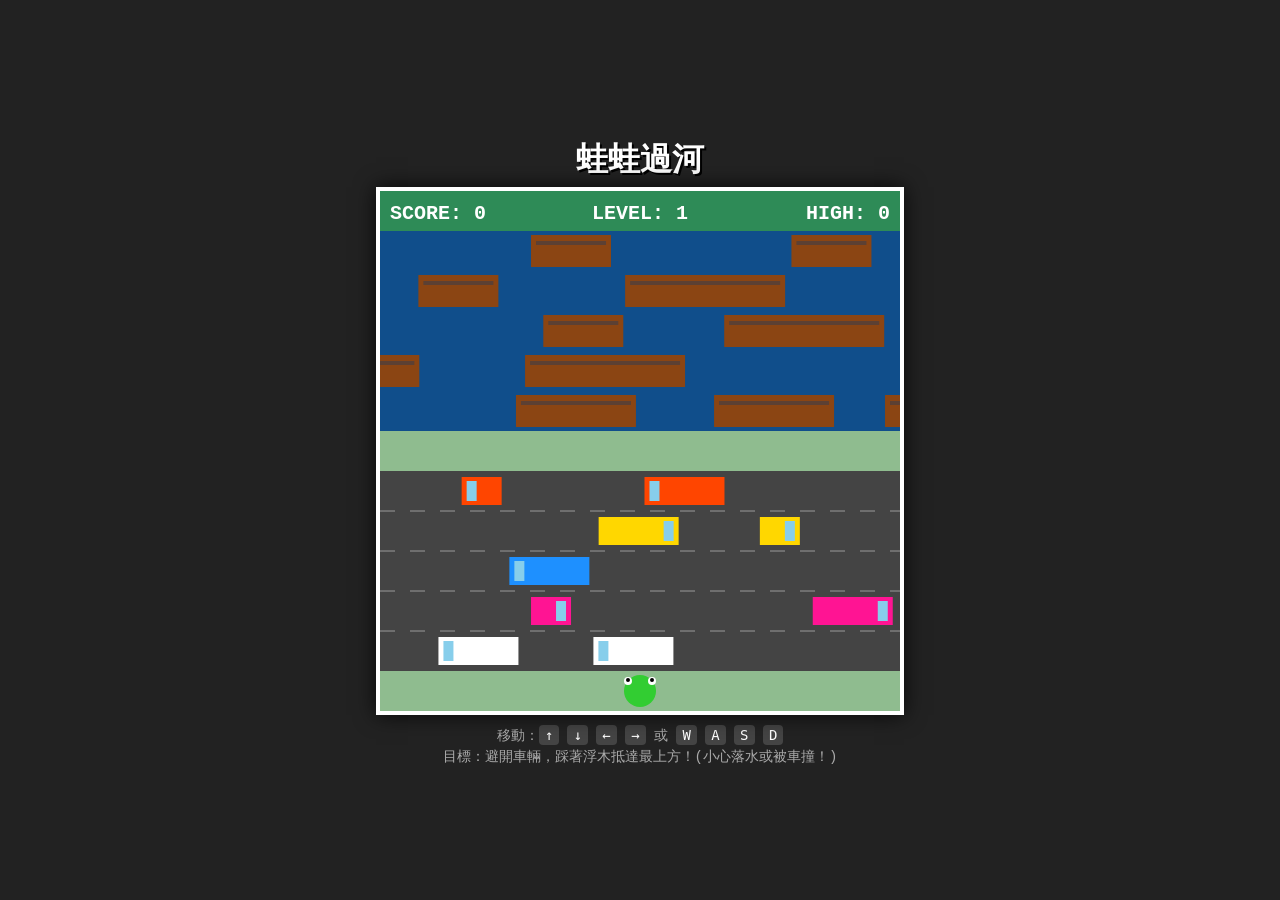
<file: index.html>
<!DOCTYPE html>
<html lang="zh-TW">
<head>
    <meta charset="UTF-8">
    <title>蛙蛙過河 (Frogger) - 物理音效升級版</title>
    <link rel="stylesheet" href="./css/style.css">
</head>
<body>

    <h1>蛙蛙過河</h1>
    <div id="game-container">
        <canvas id="gameCanvas" width="520" height="520"></canvas>
    </div>
    <div class="instructions">
        移動：<kbd>↑</kbd> <kbd>↓</kbd> <kbd>←</kbd> <kbd>→</kbd> 或 <kbd>W</kbd> <kbd>A</kbd> <kbd>S</kbd> <kbd>D</kbd><br>
        目標：避開車輛，踩著浮木抵達最上方！(小心落水或被車撞！)
    </div>

    <script type="module" src="./js/main.js"></script>
</body>
</html>
</file>
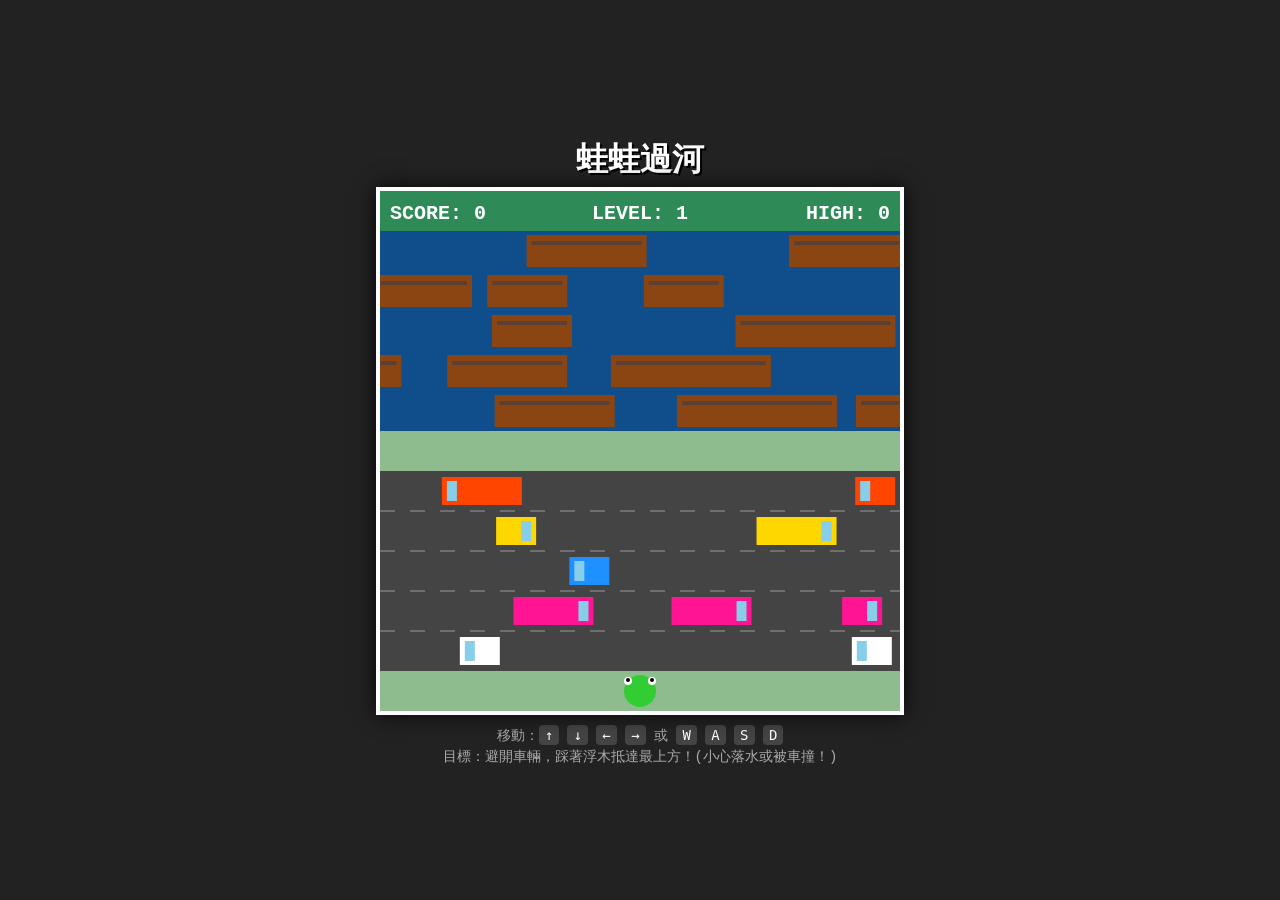
<file: 蛙蛙過河ver2_商鈞皓.html>
<!DOCTYPE html>
<html lang="zh-TW">
<head>
    <meta charset="UTF-8">
    <title>蛙蛙過河 (Frogger) - 物理音效升級版</title>
    <style>
        body {
            margin: 0;
            padding: 0;
            background-color: #222;
            color: #fff;
            font-family: 'Courier New', Courier, monospace;
            display: flex;
            flex-direction: column;
            align-items: center;
            justify-content: center;
            min-height: 100vh;
        }
        h1 {
            margin: 5px 0;
            text-shadow: 2px 2px #000;
        }
        #game-container {
            position: relative;
            box-shadow: 0 0 20px rgba(0, 0, 0, 0.8);
            border: 4px solid #fff;
            background-color: #000;
        }
        canvas {
            display: block;
            max-height: 80vh; 
            object-fit: contain;
        }
        .instructions {
            margin-top: 10px;
            text-align: center;
            color: #aaa;
            font-size: 14px;
            line-height: 1.5;
        }
        kbd {
            background: #444;
            padding: 2px 6px;
            border-radius: 4px;
            color: #fff;
        }
    </style>
</head>
<body>

    <h1>蛙蛙過河</h1>
    <div id="game-container">
        <canvas id="gameCanvas" width="520" height="520"></canvas>
    </div>
    <div class="instructions">
        移動：<kbd>↑</kbd> <kbd>↓</kbd> <kbd>←</kbd> <kbd>→</kbd> 或 <kbd>W</kbd> <kbd>A</kbd> <kbd>S</kbd> <kbd>D</kbd><br>
        目標：避開車輛，踩著浮木抵達最上方！(小心落水或被車撞！)
    </div>

<script>
/**
 * 蛙蛙過河 (Frogger) - 包含粒子物理與 Web Audio API 音效
 */
const canvas = document.getElementById('gameCanvas');
const ctx = canvas.getContext('2d');

// --- 音效系統 (Web Audio API) ---
const audioCtx = new (window.AudioContext || window.webkitAudioContext)();

function initAudio() {
    if (audioCtx.state === 'suspended') {
        audioCtx.resume();
    }
}

function playSound(type) {
    initAudio();
    const osc = audioCtx.createOscillator();
    const gain = audioCtx.createGain();
    osc.connect(gain);
    gain.connect(audioCtx.destination);

    const now = audioCtx.currentTime;

    if (type === 'jump') {
        osc.type = 'sine';
        osc.frequency.setValueAtTime(300, now);
        osc.frequency.exponentialRampToValueAtTime(600, now + 0.1);
        gain.gain.setValueAtTime(0.1, now);
        gain.gain.exponentialRampToValueAtTime(0.01, now + 0.1);
        osc.start(now);
        osc.stop(now + 0.1);
    } else if (type === 'crash') {
        // 車禍音效：低頻爆炸聲
        osc.type = 'square';
        osc.frequency.setValueAtTime(100, now);
        osc.frequency.exponentialRampToValueAtTime(10, now + 0.3);
        gain.gain.setValueAtTime(0.3, now);
        gain.gain.exponentialRampToValueAtTime(0.01, now + 0.3);
        osc.start(now);
        osc.stop(now + 0.3);
    } else if (type === 'splash') {
        // 落水音效：頻率快速變化的噗通聲
        osc.type = 'triangle';
        osc.frequency.setValueAtTime(150, now);
        osc.frequency.linearRampToValueAtTime(600, now + 0.1);
        osc.frequency.linearRampToValueAtTime(50, now + 0.3);
        gain.gain.setValueAtTime(0.2, now);
        gain.gain.exponentialRampToValueAtTime(0.01, now + 0.3);
        osc.start(now);
        osc.stop(now + 0.3);
    } else if (type === 'goal') {
        // 達陣音效
        osc.type = 'sine';
        osc.frequency.setValueAtTime(400, now);
        osc.frequency.setValueAtTime(600, now + 0.1);
        gain.gain.setValueAtTime(0.1, now);
        gain.gain.linearRampToValueAtTime(0, now + 0.3);
        osc.start(now);
        osc.stop(now + 0.3);
    }
}

// 基礎設定參數
const gridSize = 40;
const cols = 13;
const width = canvas.width;
let height = canvas.height; 

// 遊戲狀態與分數
let level = 1;
let score = 0;
let highScore = localStorage.getItem('froggerHighScore') || 0;
let gameState = 'playing';
let speedMultiplier = 1;

// 動態行數設定
let waterRows = 5;
let roadRows = 5;
let rows = 13; 

// --- 物理粒子系統 ---
let particles = [];
class Particle {
    constructor(x, y, cause) {
        this.x = x;
        this.y = y;
        this.cause = cause;
        this.size = Math.random() * 5 + 2;
        this.vx = (Math.random() - 0.5) * 12;
        this.vy = (Math.random() - 0.5) * 12;
        this.life = 1.0;
        
        // 根據死因設定粒子顏色
        if (cause === 'car') {
            const colors = ['#FF0000', '#8B0000', '#32CD32']; // 血與青蛙碎片
            this.color = colors[Math.floor(Math.random() * colors.length)];
        } else {
            const colors = ['#E0FFFF', '#87CEFA', '#1E90FF']; // 水花
            this.color = colors[Math.floor(Math.random() * colors.length)];
            this.vy -= 3; // 落水有向上濺起的初速度
        }
    }

    update() {
        this.x += this.vx;
        this.y += this.vy;
        
        if (this.cause === 'water') {
            this.vy += 0.5; // 水花有重力效果
        } else {
            this.vx *= 0.95; // 車禍碎片摩擦力減速
            this.vy *= 0.95;
        }
        
        this.life -= 0.02;
    }

    draw() {
        if (this.life <= 0) return;
        ctx.globalAlpha = this.life;
        ctx.fillStyle = this.color;
        ctx.beginPath();
        ctx.arc(this.x, this.y, this.size, 0, Math.PI * 2);
        ctx.fill();
        ctx.globalAlpha = 1.0;
    }
}

function spawnParticles(x, y, cause) {
    for (let i = 0; i < 40; i++) {
        particles.push(new Particle(x, y, cause));
    }
}

// 玩家(青蛙)物件
const frog = {
    x: 0,
    y: 0,
    size: gridSize,
    color: '#32CD32',
    isDead: false,
    reset: function() {
        this.x = Math.floor(cols / 2) * gridSize;
        this.y = height - gridSize;
        this.isDead = false;
    },
    draw: function() {
        if (this.isDead) return; // 死亡時隱藏本體，改畫粒子
        ctx.fillStyle = this.color;
        ctx.beginPath();
        ctx.arc(this.x + this.size / 2, this.y + this.size / 2, this.size / 2 - 4, 0, Math.PI * 2);
        ctx.fill();
        ctx.fillStyle = '#FFF';
        ctx.beginPath();
        ctx.arc(this.x + 8, this.y + 10, 4, 0, Math.PI * 2);
        ctx.arc(this.x + this.size - 8, this.y + 10, 4, 0, Math.PI * 2);
        ctx.fill();
        ctx.fillStyle = '#000';
        ctx.beginPath();
        ctx.arc(this.x + 8, this.y + 9, 2, 0, Math.PI * 2);
        ctx.arc(this.x + this.size - 8, this.y + 9, 2, 0, Math.PI * 2);
        ctx.fill();
    }
};

// 障礙物與浮木類別
class Entity {
    constructor(x, y, w, h, speed, color, isLog) {
        this.x = x;
        this.y = y;
        this.w = w;
        this.h = h;
        this.speed = speed;
        this.color = color;
        this.isLog = isLog; 
    }

    update() {
        this.x += this.speed * speedMultiplier;
        if (this.speed > 0 && this.x > width + 50) {
            this.x = -this.w - 50;
        } else if (this.speed < 0 && this.x < -this.w - 50) {
            this.x = width + 50;
        }
    }

    draw() {
        ctx.fillStyle = this.color;
        if (this.isLog) {
            ctx.fillRect(this.x, this.y + 4, this.w, this.h - 8);
            ctx.fillStyle = '#5C4033';
            ctx.fillRect(this.x + 5, this.y + 10, this.w - 10, 4);
        } else {
            ctx.fillRect(this.x, this.y + 6, this.w, this.h - 12);
            ctx.fillStyle = '#87CEEB';
            if (this.speed > 0) {
                ctx.fillRect(this.x + this.w - 15, this.y + 10, 10, this.h - 20);
            } else {
                ctx.fillRect(this.x + 5, this.y + 10, 10, this.h - 20);
            }
        }
    }
}

let entities = [];
function initLevel() {
    entities = [];
    particles = []; // 清空粒子
    
    waterRows = 4 + level; 
    roadRows = 4 + level;
    rows = 1 + waterRows + 1 + roadRows + 1; 
    
    canvas.height = rows * gridSize;
    height = canvas.height;
    
    speedMultiplier = 1 + (level - 1) * 0.1; 
    frog.reset();
    
    const carColors = ['#FF4500', '#FFD700', '#1E90FF', '#FF1493', '#FFFFFF'];
    const logColor = '#8B4513';
    
    const roadStartRow = waterRows + 2; 
    for (let i = 0; i < roadRows; i++) {
        let y = (roadStartRow + i) * gridSize;
        let dir = (i % 2 === 0) ? -1 : 1;
        let speed = dir * (1.2 + Math.random() * 2);
        let color = carColors[i % carColors.length];
        
        let numCars = 2 + Math.floor(Math.random() * 2);
        let spacing = width / numCars;
        
        for (let j = 0; j < numCars; j++) {
            let x = j * spacing + Math.random() * 40;
            let w = 40 + Math.floor(Math.random() * 2) * 40; 
            entities.push(new Entity(x, y, w, gridSize, speed, color, false));
        }
    }

    const waterStartRow = 1;
    for (let i = 0; i < waterRows; i++) {
        let y = (waterStartRow + i) * gridSize;
        let dir = (i % 2 === 0) ? 1 : -1;
        let speed = dir * (1.0 + Math.random() * 1.5);
        
        let numLogs = 2 + Math.floor(Math.random() * 2); 
        let spacing = width / numLogs;
        
        for (let j = 0; j < numLogs; j++) {
            let x = j * spacing + Math.random() * 40;
            let w = 80 + Math.floor(Math.random() * 3) * 40; 
            entities.push(new Entity(x, y, w, gridSize, speed, logColor, true));
        }
    }
}

function checkCollisions() {
    let frogHitbox = {
        left: frog.x + 8,
        right: frog.x + frog.size - 8,
        top: frog.y + 8,
        bottom: frog.y + frog.size - 8,
        centerX: frog.x + frog.size / 2
    };

    let onLog = false;
    let logSpeed = 0;

    for (let ent of entities) {
        let isOverlapping = !(
            frogHitbox.right < ent.x ||
            frogHitbox.left > ent.x + ent.w ||
            frogHitbox.bottom < ent.y ||
            frogHitbox.top > ent.y + ent.h
        );

        if (isOverlapping) {
            if (!ent.isLog) {
                gameOver('car');
                return;
            } else {
                if (frogHitbox.centerX >= ent.x && frogHitbox.centerX <= ent.x + ent.w) {
                    onLog = true;
                    logSpeed = ent.speed * speedMultiplier;
                }
            }
        }
    }

    let waterTop = gridSize;
    let waterBottom = waterRows * gridSize + (gridSize - 1);
    if (frog.y >= waterTop && frog.y <= waterBottom) {
        if (!onLog) {
            gameOver('water');
        } else {
            frog.x += logSpeed;
        }
    }

    if (frog.x < 0 || frog.x + frog.size > width) {
        gameOver('water');
    }
}

function reachGoal() {
    playSound('goal');
    score += 100 + (level * 20); 
    if (score > highScore) {
        highScore = score;
        localStorage.setItem('froggerHighScore', highScore);
    }
    level++; 
    initLevel(); 
}

// 加入物理死亡機制
function gameOver(cause) {
    if (gameState === 'gameover') return;
    gameState = 'gameover';
    frog.isDead = true;
    
    let centerX = frog.x + frog.size / 2;
    let centerY = frog.y + frog.size / 2;
    
    if (cause === 'car') {
        playSound('crash');
        spawnParticles(centerX, centerY, 'car');
    } else {
        playSound('splash');
        spawnParticles(centerX, centerY, 'water');
    }
}

function drawBackground() {
    ctx.fillStyle = '#2E8B57';
    ctx.fillRect(0, 0, width, gridSize);

    ctx.fillStyle = '#104E8B';
    ctx.fillRect(0, gridSize, width, gridSize * waterRows);

    let safeRowY = (waterRows + 1) * gridSize;
    ctx.fillStyle = '#8FBC8F';
    ctx.fillRect(0, safeRowY, width, gridSize);

    let roadRowY = (waterRows + 2) * gridSize;
    ctx.fillStyle = '#444';
    ctx.fillRect(0, roadRowY, width, gridSize * roadRows);
    
    ctx.strokeStyle = '#999';
    ctx.setLineDash([15, 15]);
    ctx.beginPath();
    for (let i = waterRows + 3; i <= waterRows + 1 + roadRows; i++) {
        ctx.moveTo(0, i * gridSize);
        ctx.lineTo(width, i * gridSize);
    }
    ctx.stroke();
    ctx.setLineDash([]);

    let startRowY = (waterRows + 2 + roadRows) * gridSize;
    ctx.fillStyle = '#8FBC8F';
    ctx.fillRect(0, startRowY, width, gridSize);
}

function drawUI() {
    ctx.fillStyle = '#FFF';
    ctx.font = 'bold 20px Courier New';
    ctx.textAlign = 'left';
    ctx.fillText(`SCORE: ${score}`, 10, 28);
    
    ctx.textAlign = 'center';
    ctx.fillText(`LEVEL: ${level}`, width / 2, 28);

    ctx.textAlign = 'right';
    ctx.fillText(`HIGH: ${highScore}`, width - 10, 28);

    if (gameState === 'gameover') {
        // 使用半透明黑色，讓底下的粒子特效還能微微看見
        ctx.fillStyle = 'rgba(0, 0, 0, 0.5)';
        ctx.fillRect(0, 0, width, height);

        ctx.fillStyle = '#FF3333';
        ctx.font = 'bold 48px Courier New';
        ctx.textAlign = 'center';
        ctx.fillText('GAME OVER', width / 2, height / 2 - 20);

        ctx.fillStyle = '#FFF';
        ctx.font = '20px Courier New';
        ctx.fillText('按 [空白鍵] 重新開始', width / 2, height / 2 + 30);
    }
}

// 主要遊戲迴圈
function gameLoop() {
    ctx.clearRect(0, 0, width, height);

    drawBackground();

    entities.forEach(ent => {
        if (gameState === 'playing') ent.update();
        ent.draw();
    });

    if (gameState === 'playing') {
        checkCollisions();
        if (frog.y === 0) reachGoal();
    }

    frog.draw();

    // 更新並繪製粒子效果 (即使在 Game Over 狀態也繼續運算噴濺動畫)
    particles.forEach(p => p.update());
    particles.forEach(p => p.draw());
    particles = particles.filter(p => p.life > 0);

    drawUI();

    requestAnimationFrame(gameLoop);
}

window.addEventListener('keydown', (e) => {
    initAudio(); // 確保瀏覽器允許播放音效

    if(["Space","ArrowUp","ArrowDown","ArrowLeft","ArrowRight"].indexOf(e.code) > -1) {
        e.preventDefault();
    }

    if (gameState === 'gameover') {
        if (e.code === 'Space') {
            level = 1;
            score = 0;
            initLevel();
            gameState = 'playing';
        }
        return;
    }

    if (gameState === 'playing') {
        const step = gridSize;
        let moved = false;
        switch (e.code) {
            case 'ArrowUp':
            case 'KeyW':
                if (frog.y - step >= 0) {
                    frog.y -= step;
                    score += 5; 
                    moved = true;
                }
                break;
            case 'ArrowDown':
            case 'KeyS':
                if (frog.y + step < height) { frog.y += step; moved = true; }
                break;
            case 'ArrowLeft':
            case 'KeyA':
                if (frog.x - step >= 0) { frog.x -= step; moved = true; }
                break;
            case 'ArrowRight':
            case 'KeyD':
                if (frog.x + step <= width - frog.size) { frog.x += step; moved = true; }
                break;
        }
        if (moved) playSound('jump');
    }
});

// 啟動遊戲
initLevel();
requestAnimationFrame(gameLoop);

</script>
</body>
</html>
</file>
<file: css/style.css>
/* =====================================================
   蛙蛙過河 (Frogger) — 全域版面與畫布外觀樣式
   ===================================================== */

body {
    margin: 0;
    padding: 0;
    background-color: #222;
    color: #fff;
    font-family: 'Courier New', Courier, monospace;
    display: flex;
    flex-direction: column;
    align-items: center;
    justify-content: center;
    min-height: 100vh;
}

h1 {
    margin: 5px 0;
    text-shadow: 2px 2px #000;
}

#game-container {
    position: relative;
    box-shadow: 0 0 20px rgba(0, 0, 0, 0.8);
    border: 4px solid #fff;
    background-color: #000;
}

canvas {
    display: block;
    max-height: 80vh;
    object-fit: contain;
}

.instructions {
    margin-top: 10px;
    text-align: center;
    color: #aaa;
    font-size: 14px;
    line-height: 1.5;
}

kbd {
    background: #444;
    padding: 2px 6px;
    border-radius: 4px;
    color: #fff;
}
</file>
